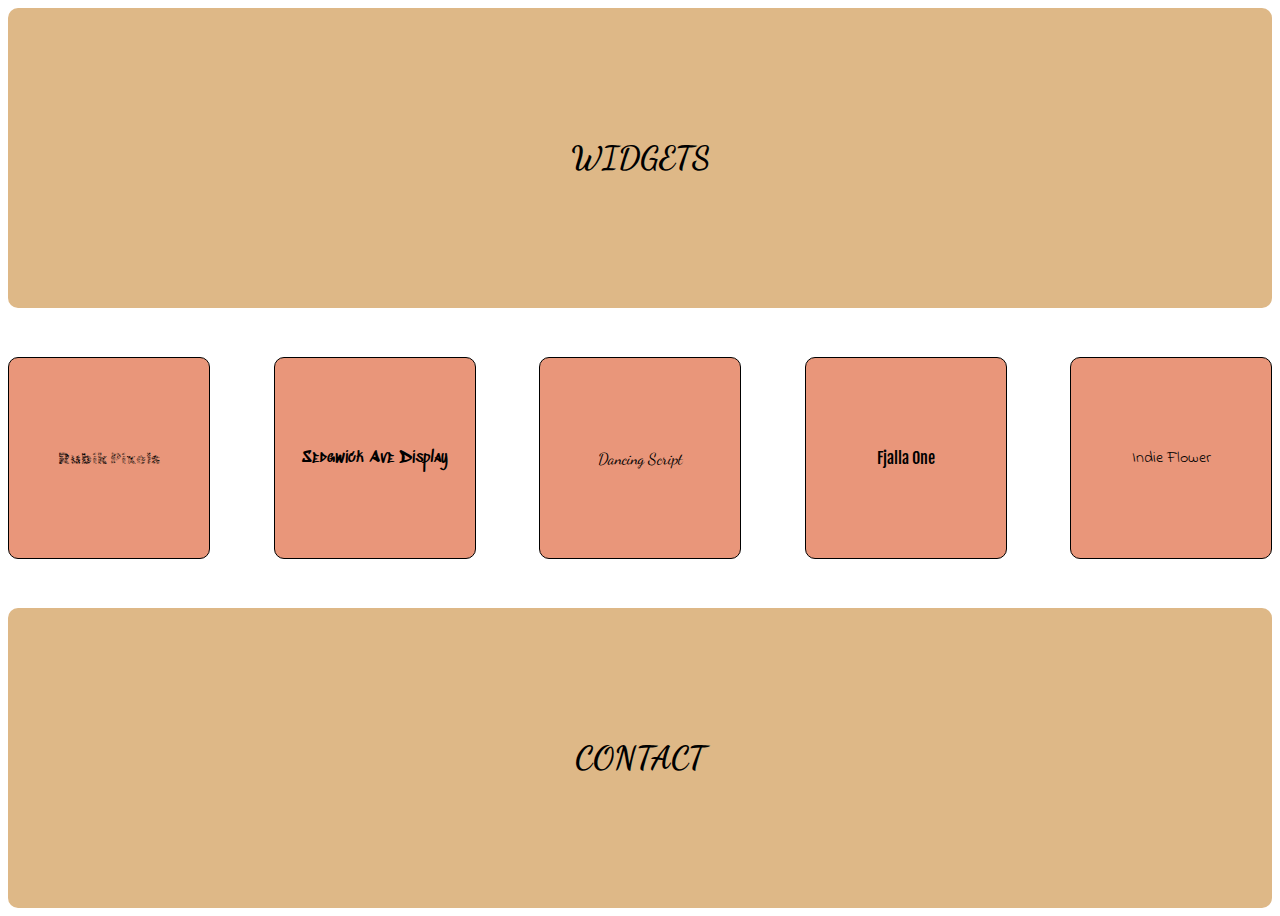
<file: index.html>
<!DOCTYPE html>
<html lang="en">
<head>
    <meta charset="UTF-8">
    <title>hw2.1</title>
    <link rel="stylesheet" href="style.css">
    <link rel="preconnect" href="https://fonts.googleapis.com">
    <link rel="preconnect" href="https://fonts.gstatic.com" crossorigin>
    <link rel="preconnect" href="https://fonts.googleapis.com">
    <link rel="preconnect" href="https://fonts.gstatic.com" crossorigin>
    <link href="https://fonts.googleapis.com/css2?family=Dancing+Script&family=Fjalla+One&family=Indie+Flower&family=Rubik+Pixels&family=Sedgwick+Ave+Display&display=swap" rel="stylesheet">
<body>
<div class="wrap">
    <div class="first-section borders">
        <h1 class="text-center3">WIDGETS</h1>
    </div>

    <div class="second-section">
        <div class="box-style borders">
            <p class="text-center1">Rubik Pixels</p>
        </div>
        <div class="box-style borders">
            <p class="text-center2">Sedgwick Ave Display</p>
        </div>
        <div class="box-style borders">
            <p class="text-center3">Dancing Script</p>
        </div>
        <div class="box-style borders">
            <p class="text-center4">Fjalla One</p>
        </div>
        <div class="box-style borders">
            <p class="text-center5">Indie Flower</p>
        </div>
    </div>
    <div class="third-section borders">
        <h1 class="text-center3">CONTACT</h1>
    </div>
</div>
</body>
</html>
</file>
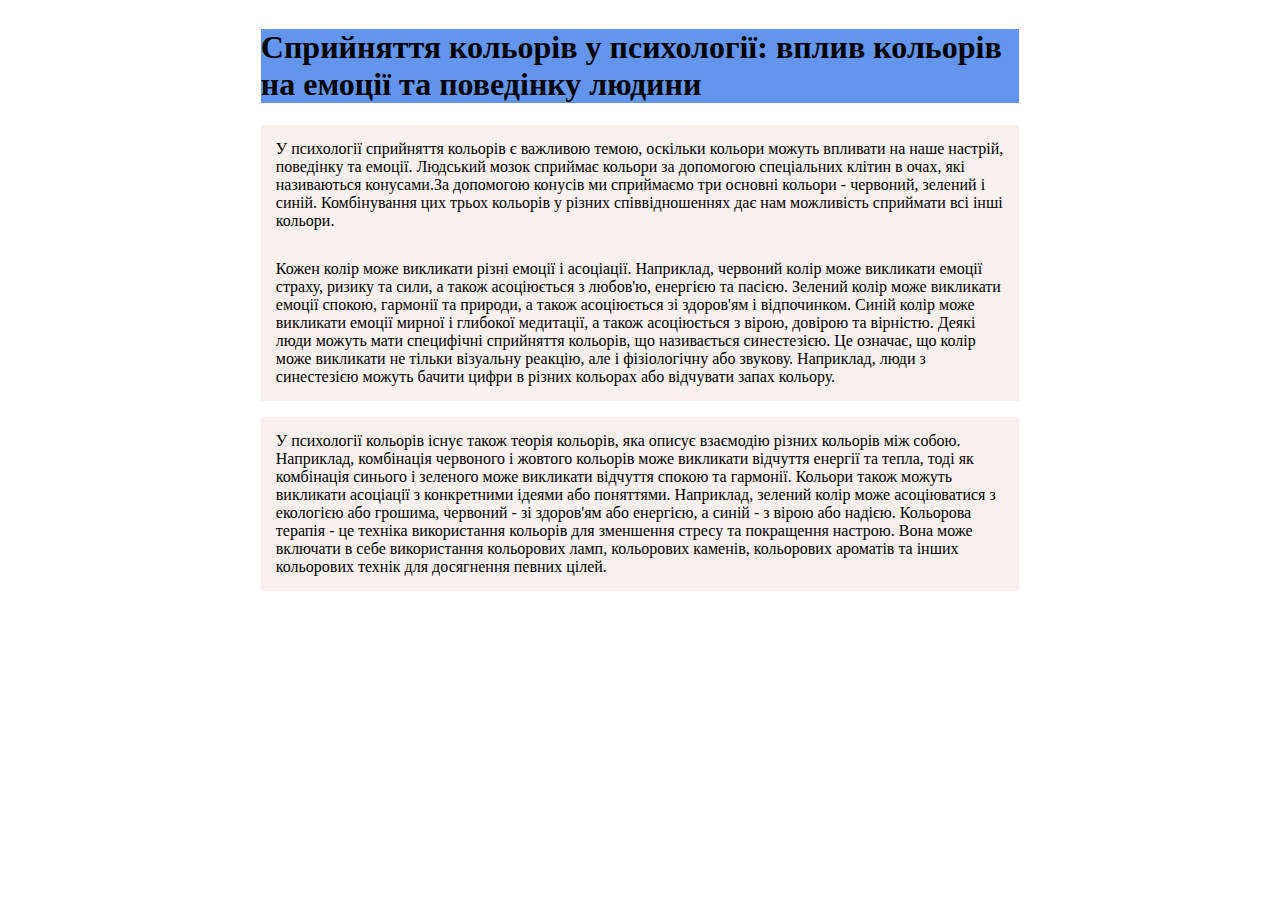
<file: HW1-2023/index.html>
<!DOCTYPE html>
<html lang="en">
<head>
    <meta charset="UTF-8">
    <title>Title</title>
    <style>
        body{
            background-image: url("https://images.unsplash.com/photo-1502691876148-a84978e59af8?ixlib=rb-4.0.3&ixid=MnwxMjA3fDB8MHxwaG90by1wYWdlfHx8fGVufDB8fHx8&auto=format&fit=crop&w=2070&q=80");
            background-size: cover;
            background-repeat: no-repeat;
            display: flex;
            justify-content: center;
        }
        p{
            background-color: rgba(247, 240, 237, 0.9);
            padding: 15px;
        }
    </style>
</head>
<body>

<div style="max-width: 60%;">
    <h1 style="background-color: cornflowerblue">Сприйняття кольорів у психології: вплив кольорів на емоції та поведінку людини</h1>

    <p style="margin-bottom:0; padding-bottom: 15px">У психології сприйняття кольорів є важливою темою, оскільки кольори можуть впливати на наше настрій, поведінку та
        емоції. Людський мозок сприймає кольори за допомогою спеціальних клітин в очах, які називаються конусами.За
        допомогою конусів ми сприймаємо три основні кольори - червоний, зелений і синій. Комбінування цих трьох кольорів
        у
        різних співвідношеннях дає нам можливість сприймати всі інші кольори.</p>

    <p style="margin-top:0">Кожен колір може викликати різні емоції і асоціації. Наприклад, червоний колір може викликати емоції страху,
        ризику
        та сили, а також асоціюється з любов'ю, енергією та пасією. Зелений колір може викликати емоції спокою, гармонії
        та
        природи, а також асоціюється зі здоров'ям і відпочинком. Синій колір може викликати емоції мирної і глибокої
        медитації, а також асоціюється з вірою, довірою та вірністю.
        Деякі люди можуть мати специфічні сприйняття кольорів, що називається синестезією. Це означає, що колір може
        викликати не тільки візуальну реакцію, але і фізіологічну або звукову. Наприклад, люди з синестезією можуть
        бачити
        цифри в різних кольорах або відчувати запах кольору.</p>


    <p>У психології кольорів існує також теорія кольорів, яка описує взаємодію різних кольорів між собою. Наприклад,
        комбінація червоного і жовтого кольорів може викликати відчуття енергії та тепла, тоді як комбінація синього і
        зеленого може викликати відчуття спокою та гармонії.

    Кольори також можуть викликати асоціації з конкретними ідеями або поняттями. Наприклад, зелений колір може
        асоціюватися з екологією або грошима, червоний - зі здоров'ям або енергією, а синій - з вірою або надією.

    Кольорова терапія - це техніка використання кольорів для зменшення стресу та покращення настрою. Вона може
        включати в
        себе використання кольорових ламп, кольорових каменів, кольорових ароматів та інших кольорових технік для
        досягнення
        певних цілей.
    </p>
</div>
</body>
</html>
</file>
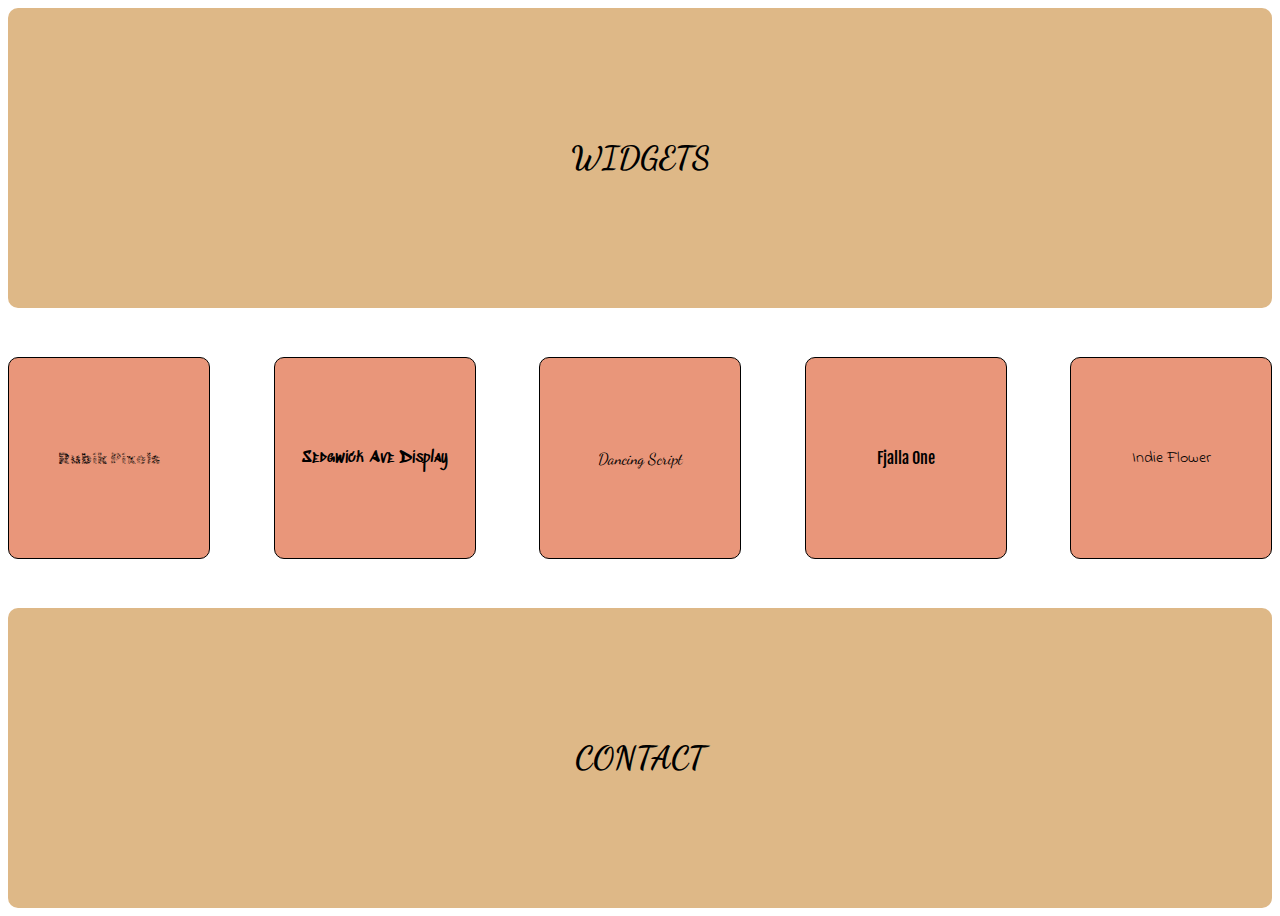
<file: HW2-2023/index.html>
<!DOCTYPE html>
<html lang="en">
<head>
    <meta charset="UTF-8">
    <title>hw2.1</title>
    <link rel="stylesheet" href="style.css">
    <link rel="preconnect" href="https://fonts.googleapis.com">
    <link rel="preconnect" href="https://fonts.gstatic.com" crossorigin>
    <link rel="preconnect" href="https://fonts.googleapis.com">
    <link rel="preconnect" href="https://fonts.gstatic.com" crossorigin>
    <link href="https://fonts.googleapis.com/css2?family=Dancing+Script&family=Fjalla+One&family=Indie+Flower&family=Rubik+Pixels&family=Sedgwick+Ave+Display&display=swap" rel="stylesheet">
<body>
<div class="wrap">
    <div class="first-section borders">
        <h1 class="text-center3">WIDGETS</h1>
    </div>

    <div class="second-section">
        <div class="box-style borders">
            <p class="text-center1">Rubik Pixels</p>
        </div>
        <div class="box-style borders">
            <p class="text-center2">Sedgwick Ave Display</p>
        </div>
        <div class="box-style borders">
            <p class="text-center3">Dancing Script</p>
        </div>
        <div class="box-style borders">
            <p class="text-center4">Fjalla One</p>
        </div>
        <div class="box-style borders">
            <p class="text-center5">Indie Flower</p>
        </div>
    </div>
    <div class="third-section borders">
        <h1 class="text-center3">CONTACT</h1>
    </div>
</div>
</body>
</html>
</file>
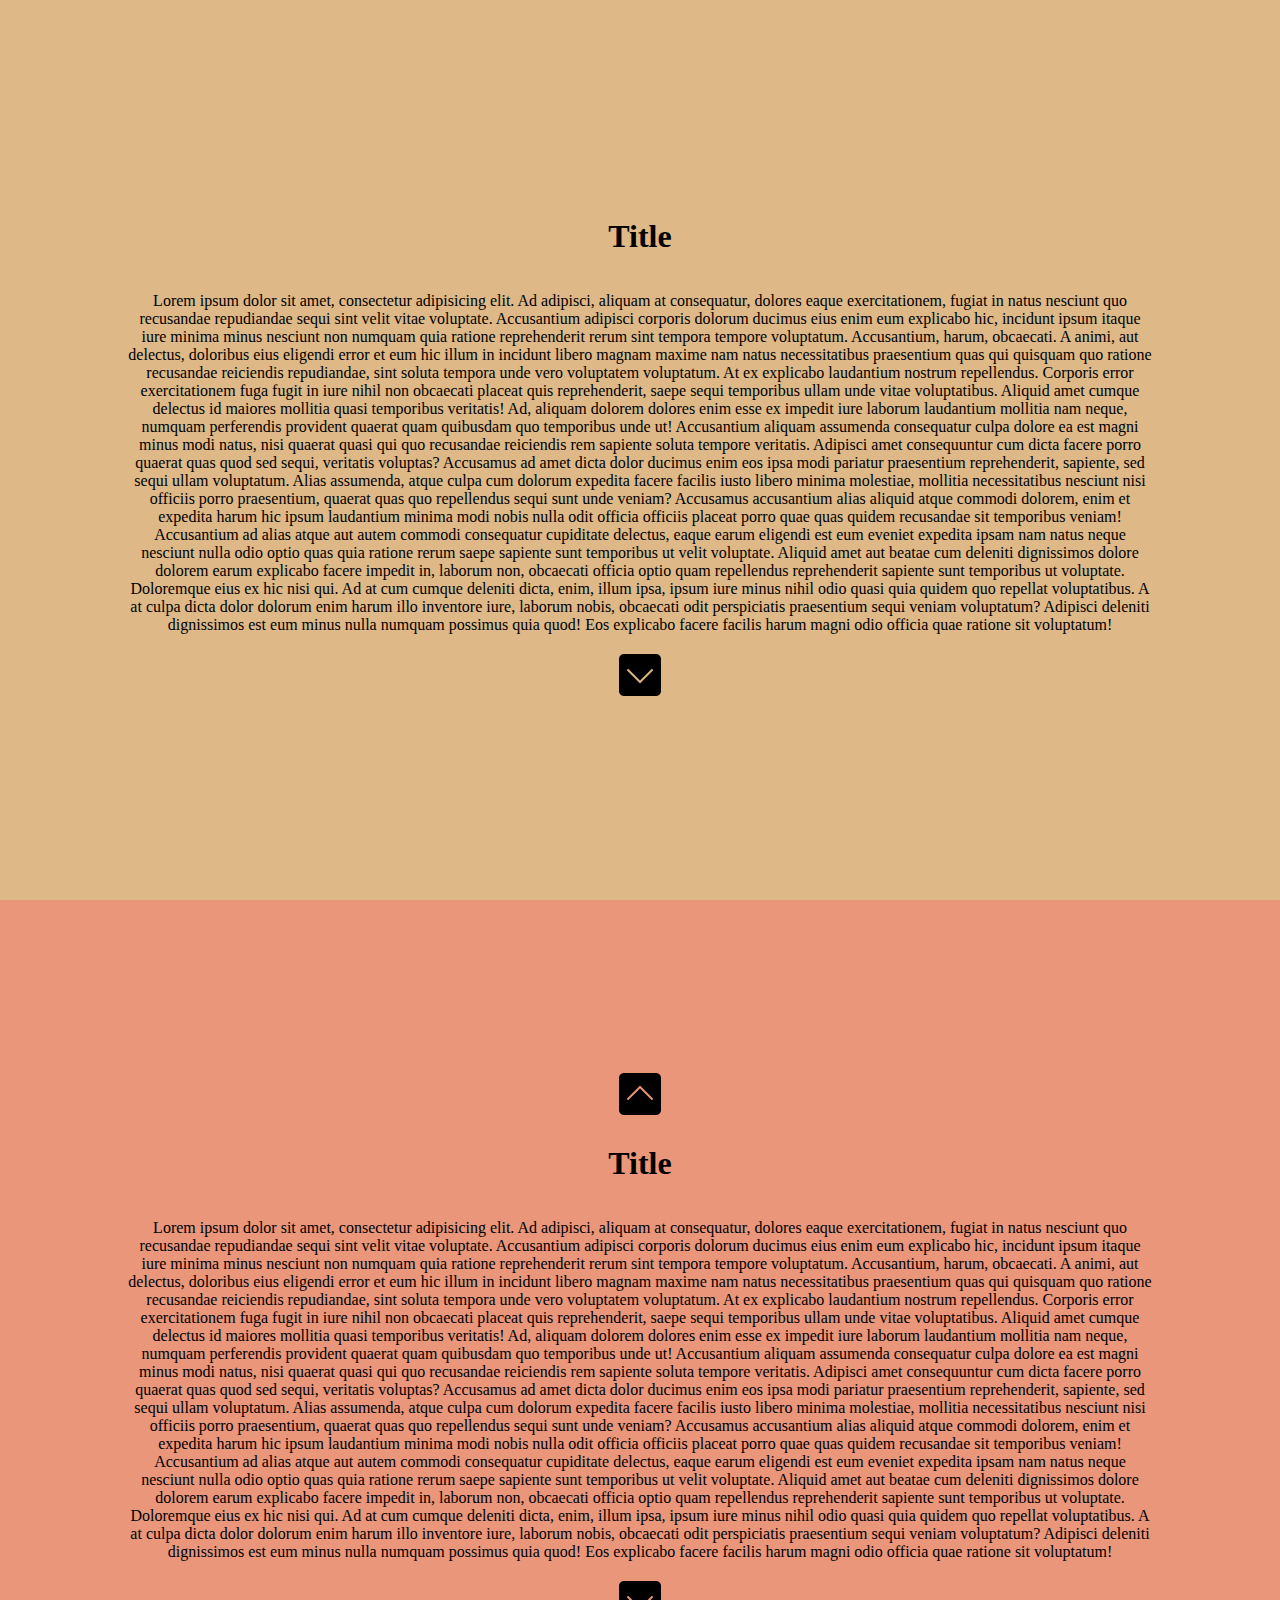
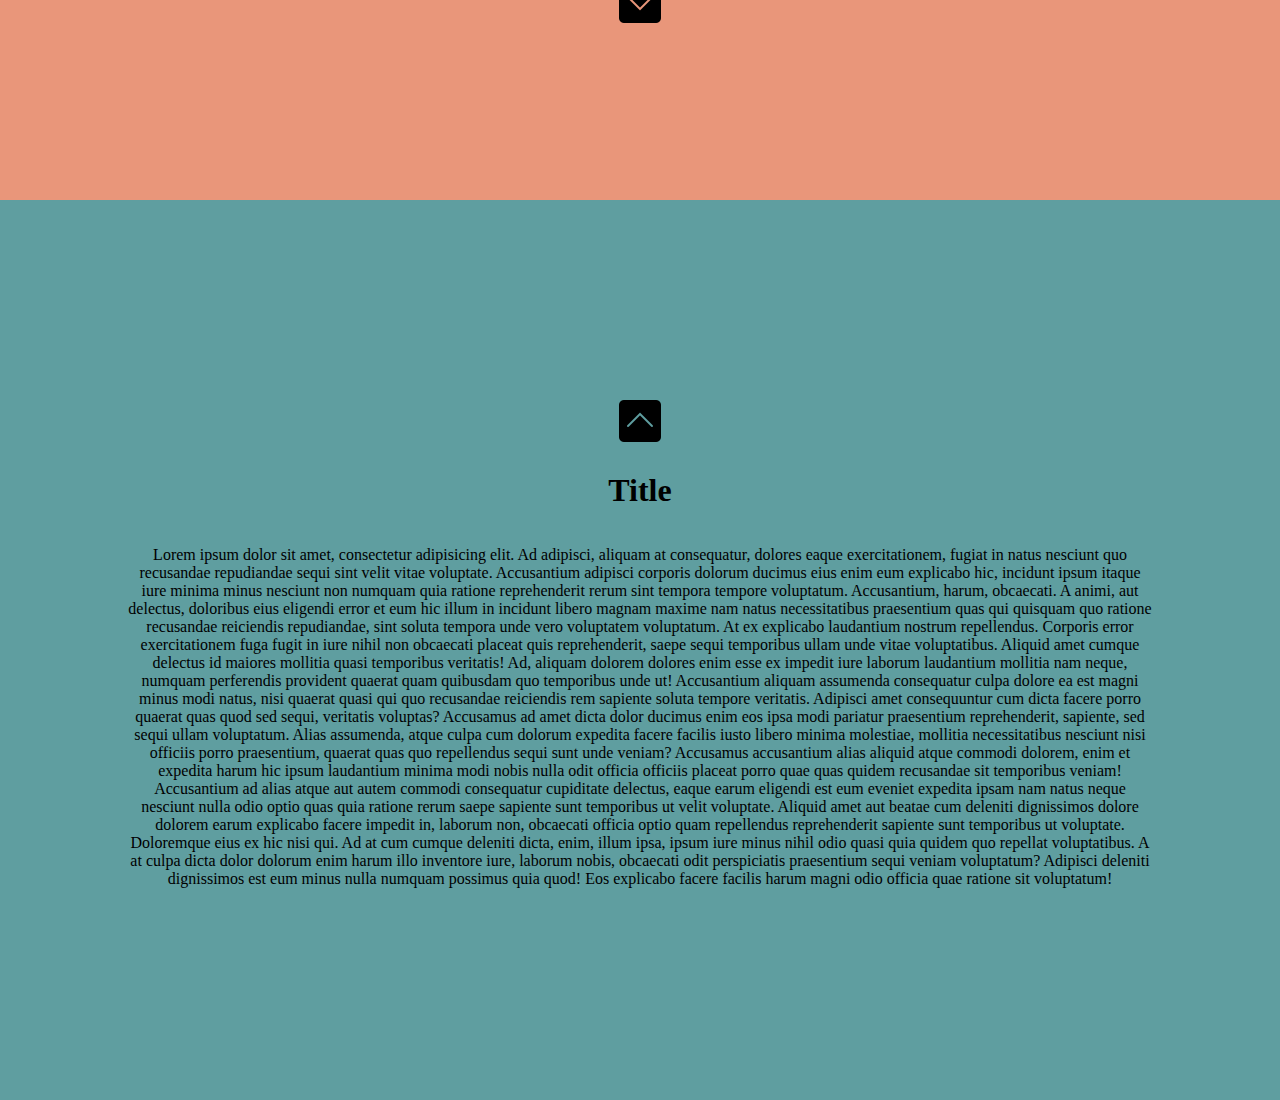
<file: HW3-2023/index.html>
<!DOCTYPE html>
<html lang="en">
<head>
    <meta charset="UTF-8">
    <title>Title</title>
    <link rel="stylesheet" href="style.css">
</head>
<body>

<div class="section1" id="s1">
    <h1>Title</h1>
    <p>Lorem ipsum dolor sit amet, consectetur adipisicing elit. Ad adipisci, aliquam at consequatur, dolores eaque exercitationem, fugiat in natus nesciunt quo recusandae repudiandae sequi sint velit vitae voluptate. Accusantium adipisci corporis dolorum ducimus eius enim eum explicabo hic, incidunt ipsum itaque iure minima minus nesciunt non numquam quia ratione reprehenderit rerum sint tempora tempore voluptatum. Accusantium, harum, obcaecati. A animi, aut delectus, doloribus eius eligendi error et eum hic illum in incidunt libero magnam maxime nam natus necessitatibus praesentium quas qui quisquam quo ratione recusandae reiciendis repudiandae, sint soluta tempora unde vero voluptatem voluptatum. At ex explicabo laudantium nostrum repellendus. Corporis error exercitationem fuga fugit in iure nihil non obcaecati placeat quis reprehenderit, saepe sequi temporibus ullam unde vitae voluptatibus. Aliquid amet cumque delectus id maiores mollitia quasi temporibus veritatis! Ad, aliquam dolorem dolores enim esse ex impedit iure laborum laudantium mollitia nam neque, numquam perferendis provident quaerat quam quibusdam quo temporibus unde ut! Accusantium aliquam assumenda consequatur culpa dolore ea est magni minus modi natus, nisi quaerat quasi qui quo recusandae reiciendis rem sapiente soluta tempore veritatis. Adipisci amet consequuntur cum dicta facere porro quaerat quas quod sed sequi, veritatis voluptas? Accusamus ad amet dicta dolor ducimus enim eos ipsa modi pariatur praesentium reprehenderit, sapiente, sed sequi ullam voluptatum. Alias assumenda, atque culpa cum dolorum expedita facere facilis iusto libero minima molestiae, mollitia necessitatibus nesciunt nisi officiis porro praesentium, quaerat quas quo repellendus sequi sunt unde veniam? Accusamus accusantium alias aliquid atque commodi dolorem, enim et expedita harum hic ipsum laudantium minima modi nobis nulla odit officia officiis placeat porro quae quas quidem recusandae sit temporibus veniam! Accusantium ad alias atque aut autem commodi consequatur cupiditate delectus, eaque earum eligendi est eum eveniet expedita ipsam nam natus neque nesciunt nulla odio optio quas quia ratione rerum saepe sapiente sunt temporibus ut velit voluptate. Aliquid amet aut beatae cum deleniti dignissimos dolore dolorem earum explicabo facere impedit in, laborum non, obcaecati officia optio quam repellendus reprehenderit sapiente sunt temporibus ut voluptate. Doloremque eius ex hic nisi qui. Ad at cum cumque deleniti dicta, enim, illum ipsa, ipsum iure minus nihil odio quasi quia quidem quo repellat voluptatibus. A at culpa dicta dolor dolorum enim harum illo inventore iure, laborum nobis, obcaecati odit perspiciatis praesentium sequi veniam voluptatum? Adipisci deleniti dignissimos est eum minus nulla numquam possimus quia quod! Eos explicabo facere facilis harum magni odio officia quae ratione sit voluptatum!</p>
    <a href="#s2" class="arrow-bottom"><img
            src="[data-uri]"></a>
</div>
<div class="section2" id="s2">
    <a href="#s1"><img
            src="[data-uri]"></a>
    <h1>Title</h1>
    <p>Lorem ipsum dolor sit amet, consectetur adipisicing elit. Ad adipisci, aliquam at consequatur, dolores eaque exercitationem, fugiat in natus nesciunt quo recusandae repudiandae sequi sint velit vitae voluptate. Accusantium adipisci corporis dolorum ducimus eius enim eum explicabo hic, incidunt ipsum itaque iure minima minus nesciunt non numquam quia ratione reprehenderit rerum sint tempora tempore voluptatum. Accusantium, harum, obcaecati. A animi, aut delectus, doloribus eius eligendi error et eum hic illum in incidunt libero magnam maxime nam natus necessitatibus praesentium quas qui quisquam quo ratione recusandae reiciendis repudiandae, sint soluta tempora unde vero voluptatem voluptatum. At ex explicabo laudantium nostrum repellendus. Corporis error exercitationem fuga fugit in iure nihil non obcaecati placeat quis reprehenderit, saepe sequi temporibus ullam unde vitae voluptatibus. Aliquid amet cumque delectus id maiores mollitia quasi temporibus veritatis! Ad, aliquam dolorem dolores enim esse ex impedit iure laborum laudantium mollitia nam neque, numquam perferendis provident quaerat quam quibusdam quo temporibus unde ut! Accusantium aliquam assumenda consequatur culpa dolore ea est magni minus modi natus, nisi quaerat quasi qui quo recusandae reiciendis rem sapiente soluta tempore veritatis. Adipisci amet consequuntur cum dicta facere porro quaerat quas quod sed sequi, veritatis voluptas? Accusamus ad amet dicta dolor ducimus enim eos ipsa modi pariatur praesentium reprehenderit, sapiente, sed sequi ullam voluptatum. Alias assumenda, atque culpa cum dolorum expedita facere facilis iusto libero minima molestiae, mollitia necessitatibus nesciunt nisi officiis porro praesentium, quaerat quas quo repellendus sequi sunt unde veniam? Accusamus accusantium alias aliquid atque commodi dolorem, enim et expedita harum hic ipsum laudantium minima modi nobis nulla odit officia officiis placeat porro quae quas quidem recusandae sit temporibus veniam! Accusantium ad alias atque aut autem commodi consequatur cupiditate delectus, eaque earum eligendi est eum eveniet expedita ipsam nam natus neque nesciunt nulla odio optio quas quia ratione rerum saepe sapiente sunt temporibus ut velit voluptate. Aliquid amet aut beatae cum deleniti dignissimos dolore dolorem earum explicabo facere impedit in, laborum non, obcaecati officia optio quam repellendus reprehenderit sapiente sunt temporibus ut voluptate. Doloremque eius ex hic nisi qui. Ad at cum cumque deleniti dicta, enim, illum ipsa, ipsum iure minus nihil odio quasi quia quidem quo repellat voluptatibus. A at culpa dicta dolor dolorum enim harum illo inventore iure, laborum nobis, obcaecati odit perspiciatis praesentium sequi veniam voluptatum? Adipisci deleniti dignissimos est eum minus nulla numquam possimus quia quod! Eos explicabo facere facilis harum magni odio officia quae ratione sit voluptatum!
    </p>
    <a href="#s3"><img
            src="[data-uri]"></a>
</div>
<div class="section3" id="s3">
    <a href="#s2"><img
            src="[data-uri]"></a>
    <h1>Title</h1>
    <p>Lorem ipsum dolor sit amet, consectetur adipisicing elit. Ad adipisci, aliquam at consequatur, dolores eaque exercitationem, fugiat in natus nesciunt quo recusandae repudiandae sequi sint velit vitae voluptate. Accusantium adipisci corporis dolorum ducimus eius enim eum explicabo hic, incidunt ipsum itaque iure minima minus nesciunt non numquam quia ratione reprehenderit rerum sint tempora tempore voluptatum. Accusantium, harum, obcaecati. A animi, aut delectus, doloribus eius eligendi error et eum hic illum in incidunt libero magnam maxime nam natus necessitatibus praesentium quas qui quisquam quo ratione recusandae reiciendis repudiandae, sint soluta tempora unde vero voluptatem voluptatum. At ex explicabo laudantium nostrum repellendus. Corporis error exercitationem fuga fugit in iure nihil non obcaecati placeat quis reprehenderit, saepe sequi temporibus ullam unde vitae voluptatibus. Aliquid amet cumque delectus id maiores mollitia quasi temporibus veritatis! Ad, aliquam dolorem dolores enim esse ex impedit iure laborum laudantium mollitia nam neque, numquam perferendis provident quaerat quam quibusdam quo temporibus unde ut! Accusantium aliquam assumenda consequatur culpa dolore ea est magni minus modi natus, nisi quaerat quasi qui quo recusandae reiciendis rem sapiente soluta tempore veritatis. Adipisci amet consequuntur cum dicta facere porro quaerat quas quod sed sequi, veritatis voluptas? Accusamus ad amet dicta dolor ducimus enim eos ipsa modi pariatur praesentium reprehenderit, sapiente, sed sequi ullam voluptatum. Alias assumenda, atque culpa cum dolorum expedita facere facilis iusto libero minima molestiae, mollitia necessitatibus nesciunt nisi officiis porro praesentium, quaerat quas quo repellendus sequi sunt unde veniam? Accusamus accusantium alias aliquid atque commodi dolorem, enim et expedita harum hic ipsum laudantium minima modi nobis nulla odit officia officiis placeat porro quae quas quidem recusandae sit temporibus veniam! Accusantium ad alias atque aut autem commodi consequatur cupiditate delectus, eaque earum eligendi est eum eveniet expedita ipsam nam natus neque nesciunt nulla odio optio quas quia ratione rerum saepe sapiente sunt temporibus ut velit voluptate. Aliquid amet aut beatae cum deleniti dignissimos dolore dolorem earum explicabo facere impedit in, laborum non, obcaecati officia optio quam repellendus reprehenderit sapiente sunt temporibus ut voluptate. Doloremque eius ex hic nisi qui. Ad at cum cumque deleniti dicta, enim, illum ipsa, ipsum iure minus nihil odio quasi quia quidem quo repellat voluptatibus. A at culpa dicta dolor dolorum enim harum illo inventore iure, laborum nobis, obcaecati odit perspiciatis praesentium sequi veniam voluptatum? Adipisci deleniti dignissimos est eum minus nulla numquam possimus quia quod! Eos explicabo facere facilis harum magni odio officia quae ratione sit voluptatum!</p>
</div>

</body>
</html>
</file>
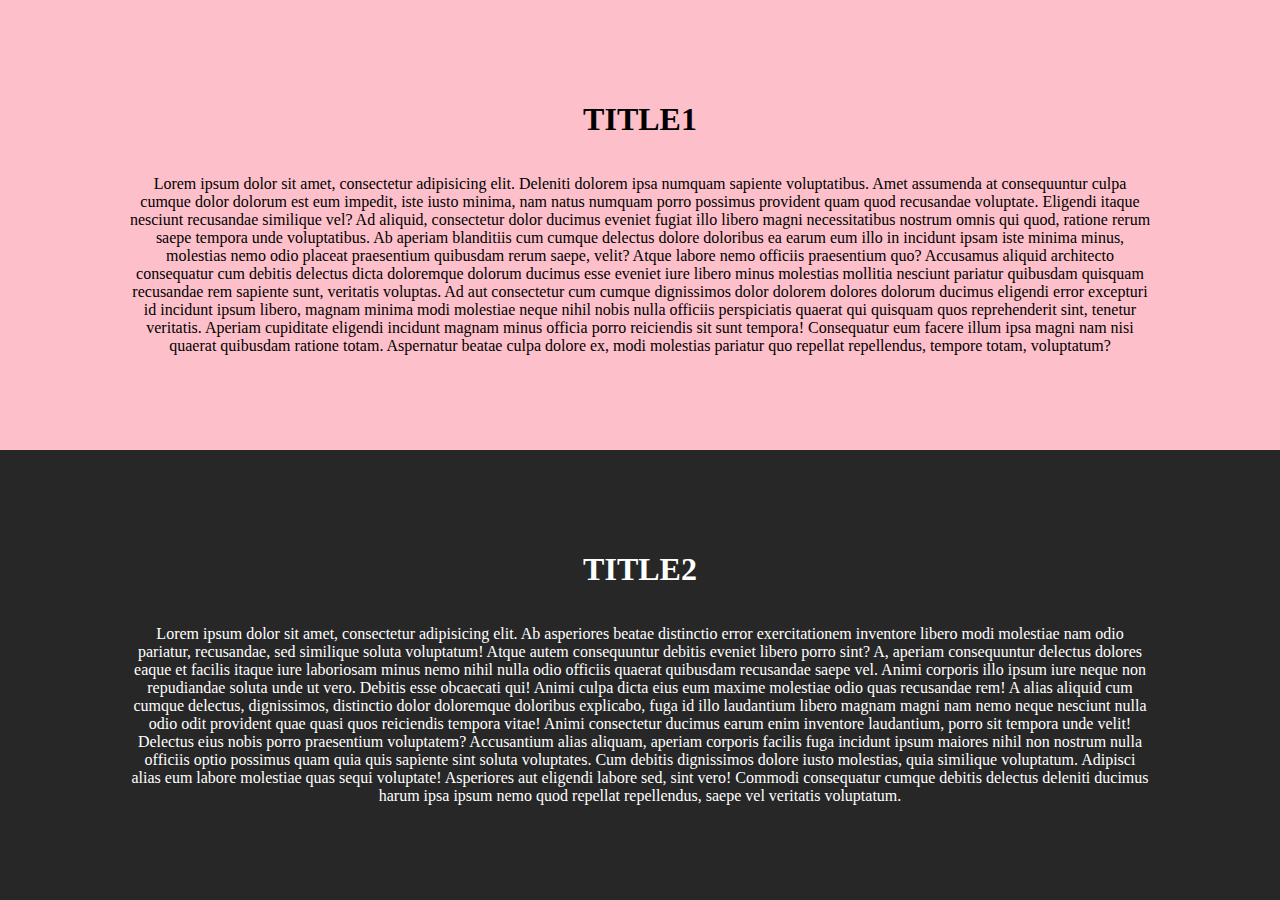
<file: HW3.2-2023/index.html>
<!DOCTYPE html>
<html lang="en">
<head>
    <meta charset="UTF-8">
    <title>Title</title>
  <link rel="stylesheet" href="style.css">
</head>
<body>
<div class="s1">
  <h1>TITLE1</h1>
  <p>Lorem ipsum dolor sit amet, consectetur adipisicing elit. Deleniti dolorem ipsa numquam sapiente voluptatibus. Amet assumenda at consequuntur culpa cumque dolor dolorum est eum impedit, iste iusto minima, nam natus numquam porro possimus provident quam quod recusandae voluptate. Eligendi itaque nesciunt recusandae similique vel? Ad aliquid, consectetur dolor ducimus eveniet fugiat illo libero magni necessitatibus nostrum omnis qui quod, ratione rerum saepe tempora unde voluptatibus. Ab aperiam blanditiis cum cumque delectus dolore doloribus ea earum eum illo in incidunt ipsam iste minima minus, molestias nemo odio placeat praesentium quibusdam rerum saepe, velit? Atque labore nemo officiis praesentium quo? Accusamus aliquid architecto consequatur cum debitis delectus dicta doloremque dolorum ducimus esse eveniet iure libero minus molestias mollitia nesciunt pariatur quibusdam quisquam recusandae rem sapiente sunt, veritatis voluptas. Ad aut consectetur cum cumque dignissimos dolor dolorem dolores dolorum ducimus eligendi error excepturi id incidunt ipsum libero, magnam minima modi molestiae neque nihil nobis nulla officiis perspiciatis quaerat qui quisquam quos reprehenderit sint, tenetur veritatis. Aperiam cupiditate eligendi incidunt magnam minus officia porro reiciendis sit sunt tempora! Consequatur eum facere illum ipsa magni nam nisi quaerat quibusdam ratione totam. Aspernatur beatae culpa dolore ex, modi molestias pariatur quo repellat repellendus, tempore totam, voluptatum?</p>
</div>
<div class="s2">
  <h1 class="text-s2" >TITLE2</h1>
  <p class="text-s2">Lorem ipsum dolor sit amet, consectetur adipisicing elit. Ab asperiores beatae distinctio error exercitationem inventore libero modi molestiae nam odio pariatur, recusandae, sed similique soluta voluptatum! Atque autem consequuntur debitis eveniet libero porro sint? A, aperiam consequuntur delectus dolores eaque et facilis itaque iure laboriosam minus nemo nihil nulla odio officiis quaerat quibusdam recusandae saepe vel. Animi corporis illo ipsum iure neque non repudiandae soluta unde ut vero. Debitis esse obcaecati qui! Animi culpa dicta eius eum maxime molestiae odio quas recusandae rem! A alias aliquid cum cumque delectus, dignissimos, distinctio dolor doloremque doloribus explicabo, fuga id illo laudantium libero magnam magni nam nemo neque nesciunt nulla odio odit provident quae quasi quos reiciendis tempora vitae! Animi consectetur ducimus earum enim inventore laudantium, porro sit tempora unde velit! Delectus eius nobis porro praesentium voluptatem? Accusantium alias aliquam, aperiam corporis facilis fuga incidunt ipsum maiores nihil non nostrum nulla officiis optio possimus quam quia quis sapiente sint soluta voluptates. Cum debitis dignissimos dolore iusto molestias, quia similique voluptatum. Adipisci alias eum labore molestiae quas sequi voluptate! Asperiores aut eligendi labore sed, sint vero! Commodi consequatur cumque debitis delectus deleniti ducimus harum ipsa ipsum nemo quod repellat repellendus, saepe vel veritatis voluptatum.</p>
</div>

</body>
</html>
</file>
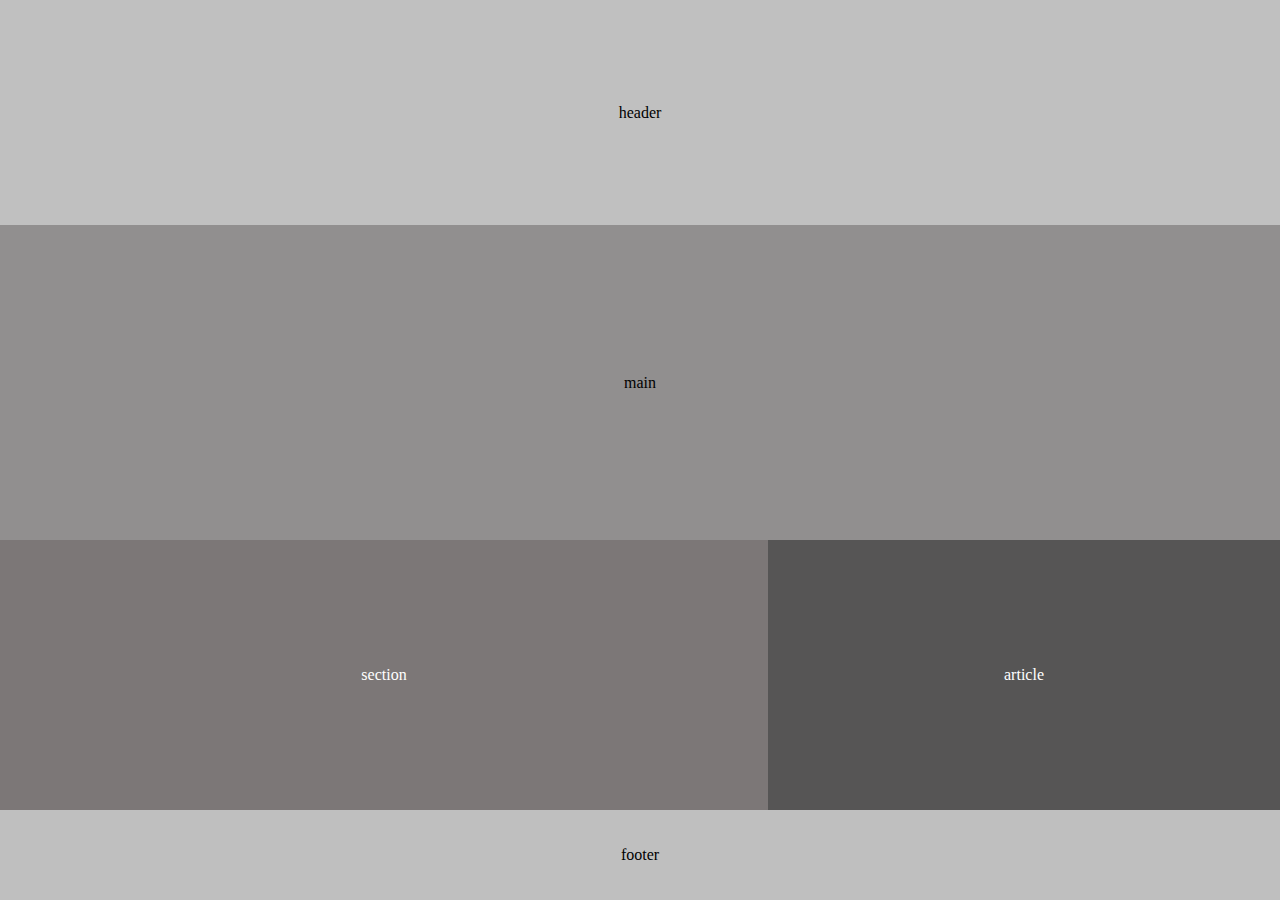
<file: HW3.3-2023/index.html>
<!DOCTYPE html>
<html lang="en">
<head>
    <meta charset="UTF-8">
    <title>Title</title>
    <link rel="stylesheet" href="style.css">
</head>
<body>
<header>
    <p>header</p>
</header>
<div class="main">
    <p>main</p>
</div>
<div class="wrap-sa">
    <section><p class="white-text">section</p></section>
    <article><p class="white-text">article</p></article>
</div>
<footer><p>footer</p></footer>
</body>
</html>
</file>
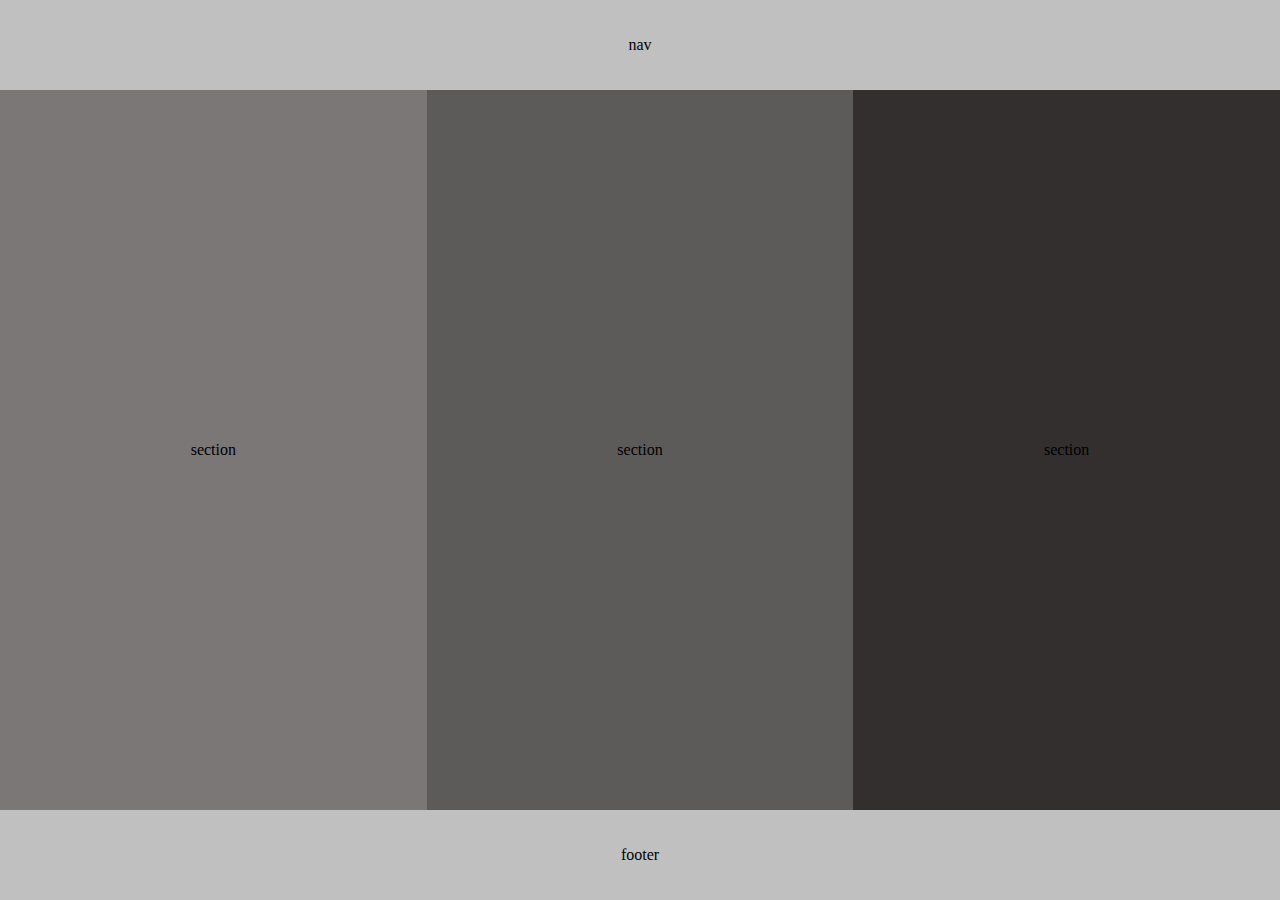
<file: HW3.4-2023/index.html>
<!DOCTYPE html>
<html lang="en">
<head>
    <meta charset="UTF-8">
    <title>Title</title>
    <link rel="stylesheet" href="style.css">
</head>
<body>
<nav><p>nav</p></nav>
<div class="wrap-sections">
    <div class="section1"><p>section</p></div>
    <div class="section2"><p>section</p></div>
    <div class="section3"><p>section</p></div>
</div>
<footer><p>footer</p></footer>

</body>
</html>
</file>
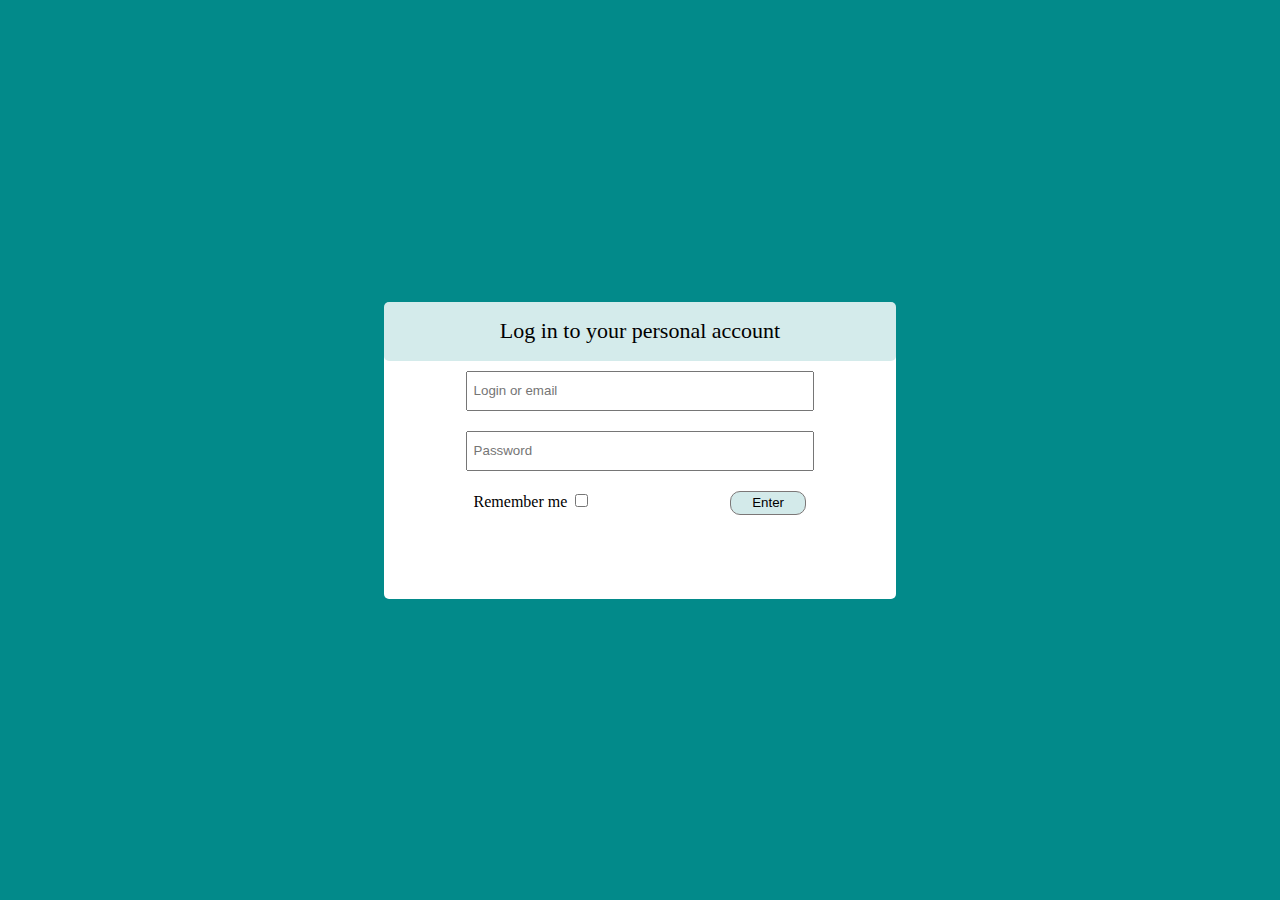
<file: HW4-2023/index.html>
<!doctype html>
<html lang="en">
<head>
    <meta charset="UTF-8">
    <meta name="viewport"
          content="width=device-width, user-scalable=no, initial-scale=1.0, maximum-scale=1.0, minimum-scale=1.0">
    <meta http-equiv="X-UA-Compatible" content="ie=edge">
    <title>Document</title>
    <link rel="stylesheet" href="style.css">
</head>
<body>
<form action="">
    <div class="top">
        <p>Log in to your personal account</p>
    </div>
    <div class="section-for-input">
        <input type="text" name="login" placeholder="Login or email">
        <input type="password" name="password" placeholder="Password">
        <div class="bottom">
            <label>Remember me <input type="checkbox"></label>
            <input type="submit" value="Enter">
        </div>
    </div>
</form>

</body>
</html>
</file>
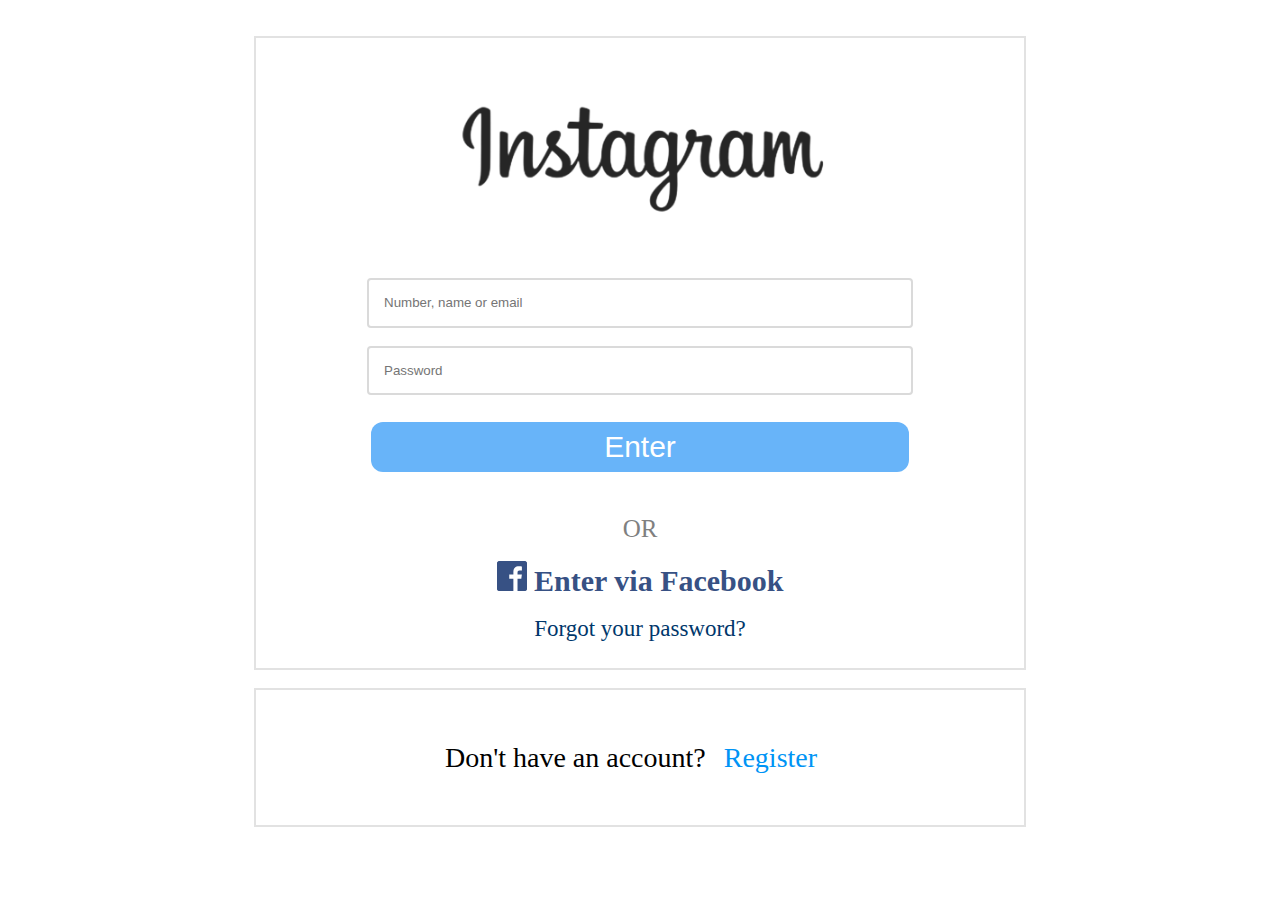
<file: HW4.1-2023/index.html>
<!doctype html>
<html lang="en">
<head>
    <meta charset="UTF-8">
    <meta name="viewport"
          content="width=device-width, user-scalable=no, initial-scale=1.0, maximum-scale=1.0, minimum-scale=1.0">
    <meta http-equiv="X-UA-Compatible" content="ie=edge">
    <title>Document</title>
    <link rel="stylesheet" href="style.css">
</head>
<body>
<div class="main">
    <img src="instagramLogo.png" style="width: 30vw; margin-top: 5%">
    <form action="">
        <input type="text" name="login" placeholder="Number, name or email">
        <input type="password" name="password" placeholder="Password">
        <input type="submit" value="Enter">
    </form>
    <div class="paragraphs">
        <p style="color: grey; font-size:25px; " >OR</p>
        <p style="color: #375184; font-size: 30px;" ;>
            <svg xmlns="http://www.w3.org/2000/svg" x="0px" y="0px" width="30" height="30" viewBox="0,0,256,256"
                 style="fill:#000000;">
                <g transform="translate(-48.64,-48.64) scale(1.38,1.38)">
                    <g fill="#375184" fill-rule="nonzero" stroke="none" stroke-width="1" stroke-linecap="butt"
                       stroke-linejoin="miter" stroke-miterlimit="10" stroke-dasharray="" stroke-dashoffset="0"
                       font-family="none" font-weight="none" font-size="none" text-anchor="none"
                       style="mix-blend-mode: normal">
                        <g transform="scale(8.53333,8.53333)">
                            <path d="M24,4h-18c-1.105,0 -2,0.895 -2,2v18c0,1.105 0.895,2 2,2h10v-9h-3v-3h3v-1.611c0,-3.05 1.486,-4.389 4.021,-4.389c1.214,0 1.856,0.09 2.16,0.131v2.869h-1.729c-1.076,0 -1.452,0.568 -1.452,1.718v1.282h3.154l-0.428,3h-2.726v9h5c1.105,0 2,-0.895 2,-2v-18c0,-1.105 -0.896,-2 -2,-2z"></path>
                        </g>
                    </g>
                </g>
            </svg>
            <b>Enter via Facebook</b></p>
        <p style="color: #00376b; font-size: 23px">Forgot your password?</p>
    </div>
</div>
<div class="bottom">
    <p style="font-size: 28px"> Don't have an account? <p style="font-size: 28px; color: #0094f5">Register</p></p>
</div>

</body>
</html>
</file>
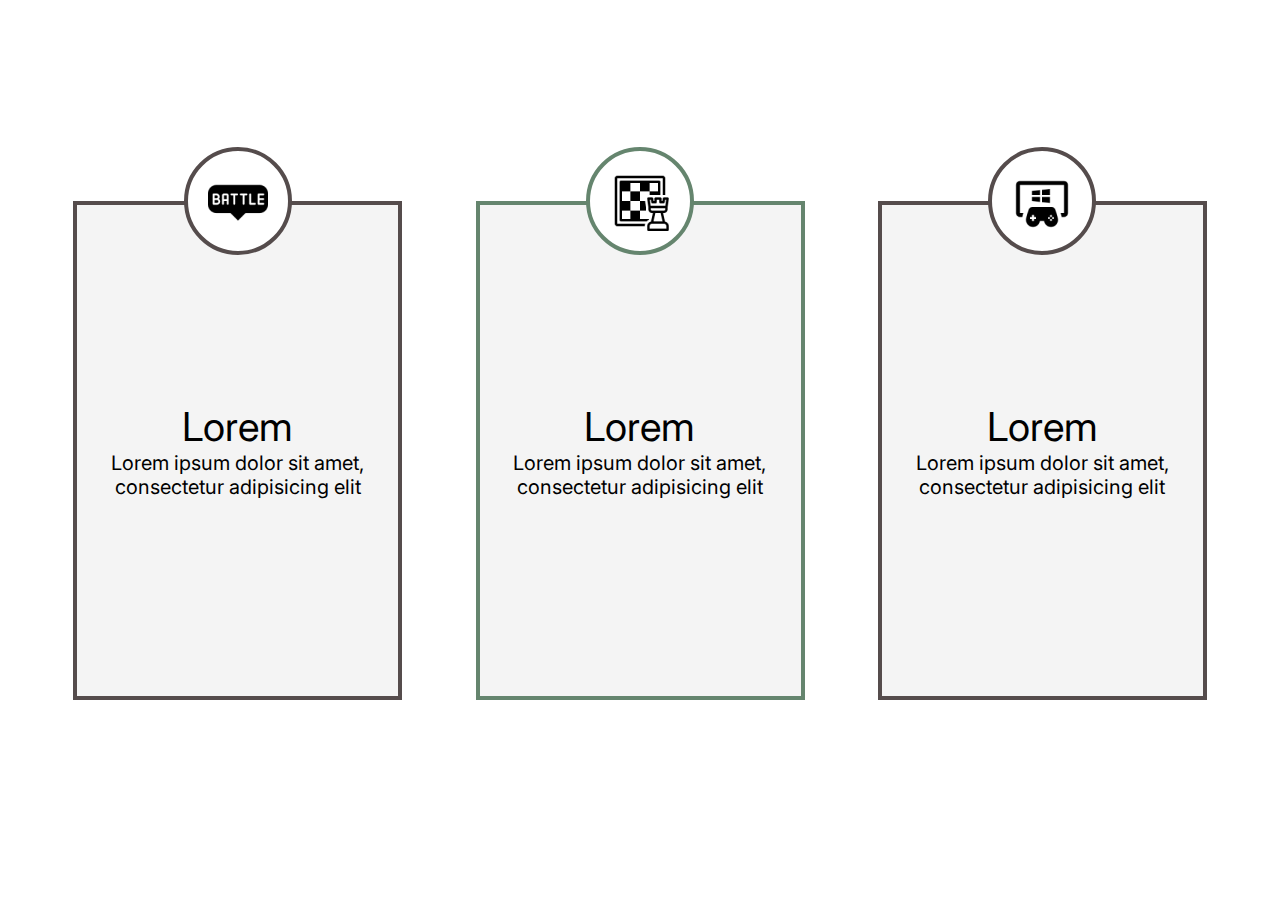
<file: HW5-2023/index.html>
<!DOCTYPE html>
<html lang="en">
<head>
    <meta charset="UTF-8">
    <title>Title</title>
    <link rel="stylesheet" href="style.css">
    <link rel="preconnect" href="https://fonts.googleapis.com">
    <link rel="preconnect" href="https://fonts.gstatic.com" crossorigin>
    <link href="https://fonts.googleapis.com/css2?family=Inter&display=swap" rel="stylesheet">
</head>
<body>

<div class="block borders13">
    <div class="cirсle borders13">
        <img src="img/Battle.png" alt="icon">
    </div>
    <div class="text">
        <p class="h">Lorem</p>
        <p>Lorem ipsum dolor sit amet, consectetur adipisicing elit</p>
    </div>
</div>
<div class="block border2">
    <div class="cirсle border2">
        <img src="img/Chessboard.png" alt="icon">
    </div>
    <div class="text">
        <p class="h">Lorem</p>
        <p>Lorem ipsum dolor sit amet, consectetur adipisicing elit</p>
    </div>
</div>
<div class="block borders13">
    <div class="cirсle borders13">
        <img src="img/Ds3 Tool (1).png" alt="icon">
    </div>
    <div class="text">
        <p class="h">Lorem</p>
        <p>Lorem ipsum dolor sit amet, consectetur adipisicing elit</p>
    </div>
</div>


</body>
</html>
</file>
<file: style.css>
.borders{
    border-radius: 10px;
}
.body{
    width: 100%;
    margin: 0;
}
.wrap{
    display: flex;
    justify-content: space-between;
    flex-direction: column;
    height: 900px;
}
.first-section{
    width: 100%;
    height: 300px;
    background-color: burlywood;
    display: flex;
    justify-content: center;
    align-items: center;
}
.second-section{
    width: 100%;
    display: flex;
    justify-content: space-between;
    flex-wrap: wrap;
}
.third-section{
    width: 100%;
    height: 300px;
    background-color: burlywood;
    display: flex;
    justify-content: center;
    align-items: center;
}
.box-style{
    width: 200px;
    height: 200px;
    background-color: rgb(233, 150, 122);
    border: black solid 1px;
    display: flex;
    align-items: center;
    justify-content: center;
}
.box-style:hover{
    border-radius: 100px;
    background-color: rgba(233,150,122,0.7);

}
.text-center1{
    font-family: 'Rubik Pixels', sans-serif;
}
.text-center2{
    font-family: 'Sedgwick Ave Display', sans-serif;
}
.text-center3{
    font-family: 'Dancing Script', sans-serif;
}
.text-center4{
    font-family: 'Fjalla One', sans-serif;
}
.text-center5{
    font-family: 'Indie Flower', sans-serif;
}
</file>
<file: HW2-2023/style.css>
.borders{
    border-radius: 10px;
}
.body{
    width: 100%;
    margin: 0;
}
.wrap{
    display: flex;
    justify-content: space-between;
    flex-direction: column;
    height: 900px;
}
.first-section{
    width: 100%;
    height: 300px;
    background-color: burlywood;
    display: flex;
    justify-content: center;
    align-items: center;
}
.second-section{
    width: 100%;
    display: flex;
    justify-content: space-between;
    flex-wrap: wrap;
}
.third-section{
    width: 100%;
    height: 300px;
    background-color: burlywood;
    display: flex;
    justify-content: center;
    align-items: center;
}
.box-style{
    width: 200px;
    height: 200px;
    background-color: rgb(233, 150, 122);
    border: black solid 1px;
    display: flex;
    align-items: center;
    justify-content: center;
}
.box-style:hover{
    border-radius: 100px;
    background-color: rgba(233,150,122,0.7);

}
.text-center1{
    font-family: 'Rubik Pixels', sans-serif;
}
.text-center2{
    font-family: 'Sedgwick Ave Display', sans-serif;
}
.text-center3{
    font-family: 'Dancing Script', sans-serif;
}
.text-center4{
    font-family: 'Fjalla One', sans-serif;
}
.text-center5{
    font-family: 'Indie Flower', sans-serif;
}
</file>
<file: HW3-2023/style.css>
html{
    scroll-behavior: smooth;
}
body{
    margin: 0;
}
p{
    /*margin: 0 50px 0 50px;*/
    max-width: 80vw;
    text-align: center;
}
.section1{
    background-color: burlywood;
    width: 100vw;
    height: 100vh;
    display: flex;
    justify-content: center;
    align-items: center;
    flex-direction: column;
}
.section2{
    background-color: darksalmon;
    width: 100vw;
    height: 100vh;
    display: flex;
    justify-content: center;
    align-items: center;
    flex-direction: column;
}
.section3{
    background-color: cadetblue;
    width: 100vw;
    height: 100vh;
    display: flex;
    justify-content: center;
    align-items: center;
    flex-direction: column;
}
.arrow-bottom{
    
}
</file>
<file: HW3.2-2023/style.css>
body{
    margin: 0;
}
p{
    max-width: 80%;
    text-align: center;
}
.s1{
    background-color: #fdc0ca;
    width: 100vw;
    height: 50vh;
    display: flex;
    justify-content: center;
    align-items: center;
    flex-direction: column;
}
.s2{
    background-color: #272727;
    width: 100vw;
    height: 50vh;
    display: flex;
    justify-content: center;
    align-items: center;
    flex-direction: column;
}
.text-s2{
    color: white;
}
</file>
<file: HW3.3-2023/style.css>
body{
    margin: 0;
}
.white-text{
    color: white;
}
header{
    width: 100vw;
    height: 25vh;
    background-color: #c0c0c0;
    display: flex;
    justify-content: center;
    align-items: center;
}
.main{
    width: 100vw;
    height: 35vh;
    background-color: #918f8f;
    display: flex;
    justify-content: center;
    align-items: center;
}
.wrap-sa{
    display: flex;
}
section{
    width: 60vw;
    height: 30vh;
    background-color: #7c7777;
    display: flex;
    justify-content: center;
    align-items: center;
}
article{
    width: 40vw;
    height: 30vh;
    background-color: #565555;
    display: flex;
    justify-content: center;
    align-items: center;
}
footer{
    width: 100vw;
    height: 10vh;
    background-color: #bfbfbf;
    display: flex;
    justify-content: center;
    align-items: center;
}
</file>
<file: HW3.4-2023/style.css>
body {
    margin: 0;
}

nav {
    width: 100vw;
    height: 10vh;
    background-color: silver;
    display: flex;
    justify-content: center;
    align-items: center;
}
footer {
    width: 100vw;
    height: 10vh;
    background-color: silver;
    display: flex;
    justify-content: center;
    align-items: center;
}
.wrap-sections{
    display: flex;
}
.section1{
    width:33.3333vw;
    height: 80vh;
    background-color: #7c7777;
    display: flex;
    justify-content: center;
    align-items: center;
}
.section2{
    width:33.3333vw;
    height: 80vh;
    background-color: #5d5a5a;
    display: flex;
    justify-content: center;
    align-items: center;
}
.section3{
    width:33.3333vw;
    height: 80vh;
    background-color: #332f2f;
    display: flex;
    justify-content: center;
    align-items: center;
}
</file>
<file: HW4-2023/style.css>
body{
    margin: 0;
    display: flex;
    height: 100vh;
    justify-content: center;
    align-items: center;
    background-color: #028a8a;
}
form{
    background-color: white;
    border-radius: 5px;
    width: 40vw;
    height: 33vh;
    display: flex;
    flex-direction: column;
    justify-content: start;
    align-items: center;
}
.section-for-input{
    display: flex;
    flex-direction: column;
    justify-content: flex-start;
    align-items: center;
    width: 100%;
}
.top{
    width: 100%;
    height: 20%;
    display: flex;
    justify-content: center;
    align-items: center;
    background-color: rgba(2, 138, 138, 0.17);
    font-size: 22px;
    border-radius: 5px;
}
input[type=text],input[type=password]{
    width: 65%;
    padding: 2% 1%;
    margin: 2% 0 2% 0;
}
.bottom{
    margin-top: 2%;
    width: 65%;
    display: flex;
    justify-content: space-between;
}
input[type=submit]{
    width: 23%;
    border-radius: 10px;
    border: #7c7777 solid 1px;
    background-color: #d3eaea;
    padding: 1% ;
}
input[type=submit]:hover{
    background-color: rgba(2, 138, 138, 0.31);
}
</file>
<file: HW4.1-2023/style.css>
body {
    margin: 0;
    display: flex;
    justify-content: center;
    align-items: center;
    flex-direction: column;
}
.main{
    max-width: 60vw;
    height: 70vh;
    border: 2px solid rgba(128, 128, 128, 0.23);
    display: flex;
    flex-direction: column;
    justify-content:space-around;
    align-items: center;
    margin-top: 4vh;
}
form{
    width: 60vw;
    /*height: 30vh;*/
    display: flex;
    flex-direction: column;
    justify-content: center;
    align-items: center;
}
input[type=text],
input[type=password]{
    width: 40vw;
    padding: 2% 2%;
    margin-top: 2vh;
    border: 2px #dadada solid;
    border-radius: 4px;
}
input[type=submit]{
    width: 42vw;
    border-radius: 12px;
    border: none;
    background-color: #68b4f9;
    color: white;
    font-size: 30px;
    margin-top: 3vh;
    padding: 1%;
}
.paragraphs{
    display: flex;
    flex-direction: column;
    justify-content: center;
    align-items: center;
}
p{
    margin: 1vh;
}
.bottom{
    width: 60vw;
    height: 15vh;
    border: 2px solid rgba(128, 128, 128, 0.23);
    margin-top: 2vh;
    display: flex;
    justify-content: center;
    align-items: center;
}
</file>
<file: HW5-2023/style.css>
body {
    margin: 0;
    display: flex;
    justify-content: space-evenly;
    align-items: center;
    height: 100vh;
    font-family: Inter;
}
.borders13{
    border: 4px #554C4C solid;
}
.border2{
    border: 4px #65856E solid;
}

.block {
    height: 491px;
    width: 321px;
    /*border: 4px #554C4C solid;*/
    /*background-color: rgba(217, 217, 217, 0.3);*/
    position: relative;
    display: flex;
    flex-direction: column;
    align-items: center;
    justify-content: center;
    text-align: center;
    background-color: rgba(217, 217, 217, 0.3);
}

.cirсle {
    height: 100px;
    width: 100px;
    background-color: white;
    border-radius: 50%;
    display: flex;
    justify-content: center;
    align-items: center;
    position: absolute;
    top: -58px;
}
.text{
    width: 80%;
}

p {
    font-size: 20px;
    margin: 0;
}

.h {
    font-size: 40px;
    margin: 0;
}
</file>
